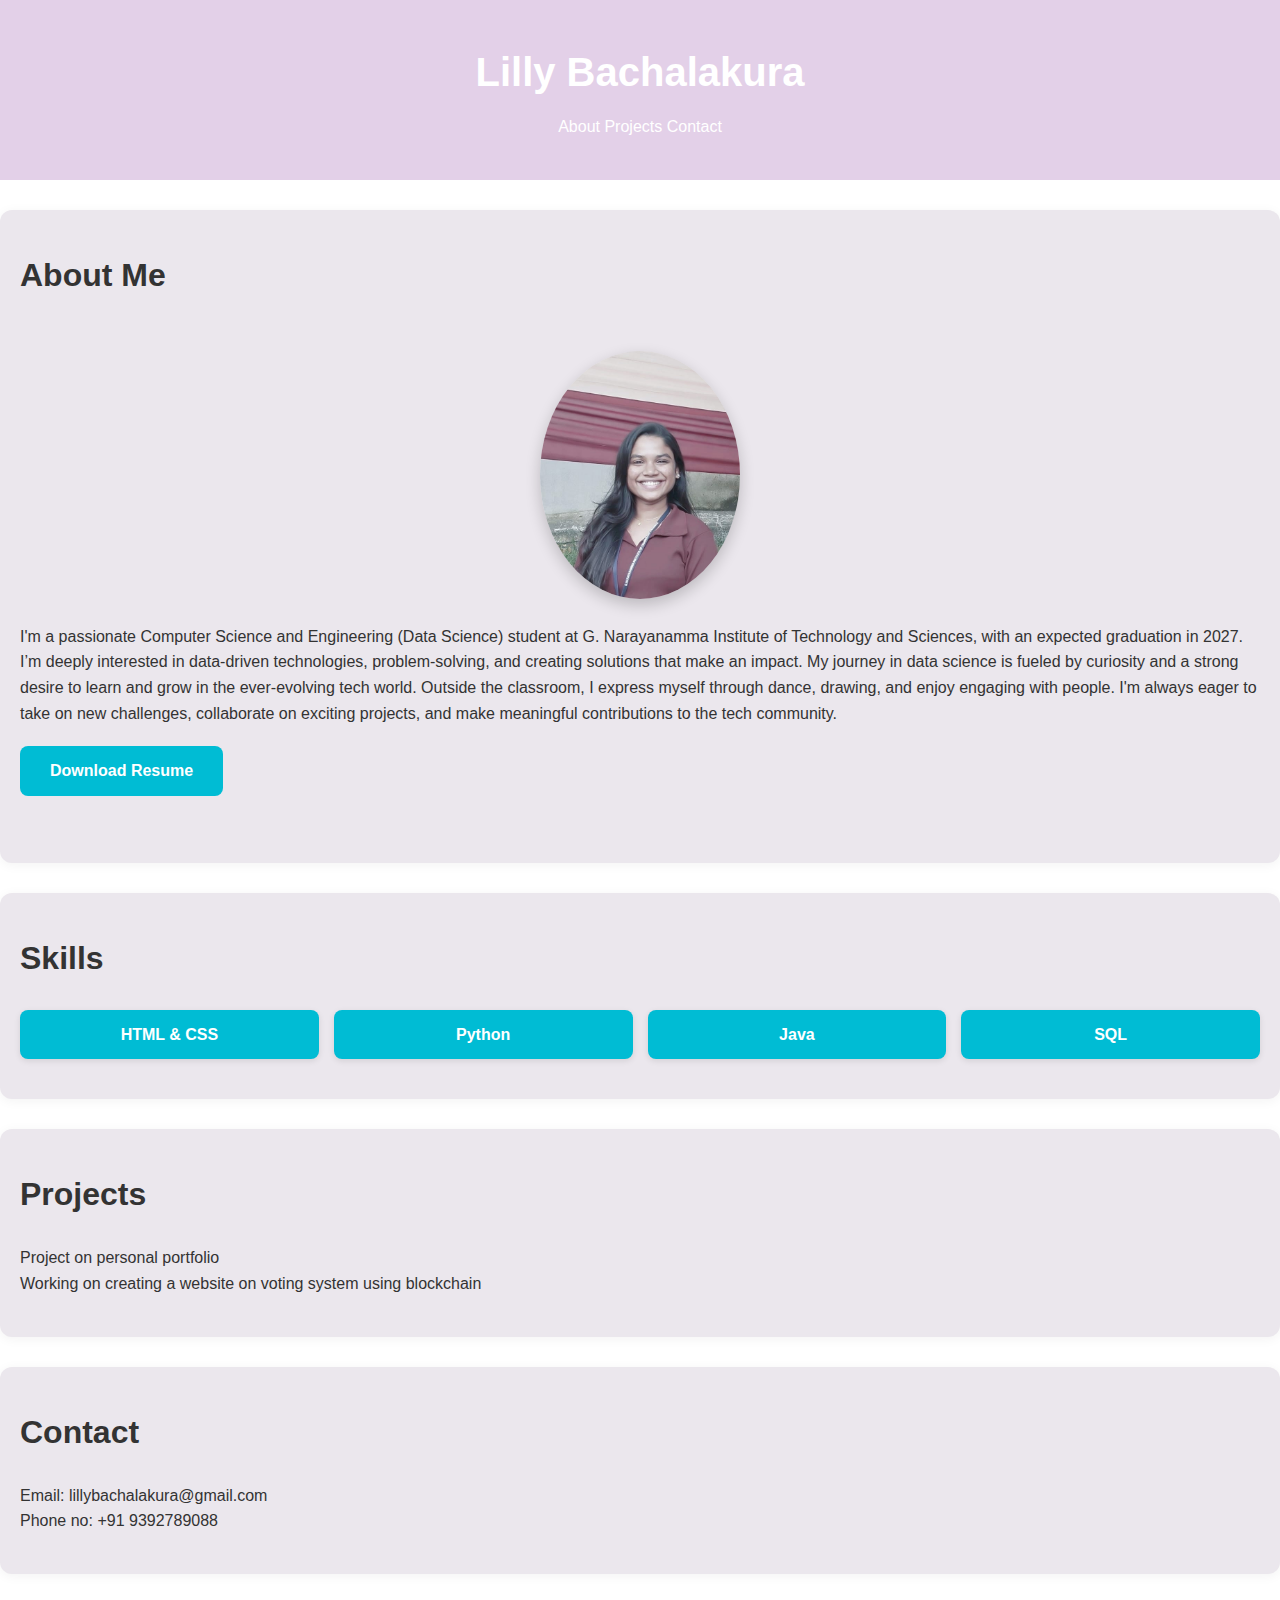
<file: index.html>
<!DOCTYPE html>
<html lang="en">
<head>
  <meta charset="UTF-8" />
  <meta name="viewport" content="width=device-width, initial-scale=1.0"/>
  <title>Lilly Bachalakura| Portfolio</title>
  <link rel="stylesheet" href="style.css" />
</head>
<body>
  <header>
    <h1>Lilly Bachalakura</h1>
    <nav>
      <a href="#about">About</a>
      <a href="#projects">Projects</a>
      <a href="#contact">Contact</a>
    </nav>
  </header>

  <section id="about">
    <h2>About Me</h2>
    <img src="images/profile.jpg" alt="Profile Picture" class="profile-pic"/>
    <p>
        I'm a passionate Computer Science and Engineering (Data Science) student at G. Narayanamma Institute of Technology and Sciences, with an expected graduation in 2027.<Strong></Strong>

        I’m deeply interested in data-driven technologies, problem-solving, and creating solutions that make an impact. My journey in data science is fueled by curiosity and a strong desire to learn and grow in the ever-evolving tech world.
        
        Outside the classroom, I express myself through dance, drawing, and enjoy engaging with people. I'm always eager to take on new challenges, collaborate on exciting projects, and make meaningful contributions to the tech community.
    </p>
    <a href="lilly resume.pdf" download class="resume-btn">Download Resume</a>
  </section>
  <section id="skills">
  <h2>Skills</h2>
  <ul class="skills-list">
    <li>HTML & CSS</li>
    <li>Python</li>
    <li>Java</li>
    <li>SQL</li>
  </ul>
</section>


  <section id="projects">
    <h2>Projects</h2>

    <div class="project">
      
      <p>Project on personal portfolio</p>
    </div>

    <div class="project">
      <p>Working on creating a website on voting system using blockchain </p>
    </div>

    <!-- Add more projects as needed -->
  </section>

  <section id="contact">
    <h2>Contact</h2>
    <p>Email: <a href="lillybachalakura@gmail.com">lillybachalakura@gmail.com</a></p>
    <p>Phone no: +91 9392789088</p>

  </section>
</body>
</html>
</file>
<file: style.css>
/* Reset and Base */
* {
    margin: 0;
    padding: 0;
    box-sizing: border-box;
    font-family: 'Segoe UI', sans-serif;
  }
  
  body {
    background-color: #ffffff;
    color: #333;
    line-height: 1.6;
  }
  
  a {
    text-decoration: none;
    color: inherit;
  }
  
  /* Container */
  .container {
    max-width: 1100px;
    margin: auto;
    padding: 20px;
  }
  
  /* Header */
  header {
    background-color: #e3d0e8;
    color: white;
    padding: 40px 20px;
    text-align: center;
    animation: fadeInSlide 1s ease-out forwards;
  }
  
  header h1 {
    font-size: 2.5rem;
    margin-bottom: 10px;
  }
  
  header p {
    font-size: 1.1rem;
  }
  
  /* Profile Picture */
  .profile-pic {
    width: 200px;
    height: 248px;
    border-radius: 60%;
    display: block;
    margin: 25px auto;
    object-fit: cover;
    box-shadow: 0 6px 15px rgba(0, 0, 0, 0.2);
    transition: transform 0.3s ease;
  }
  
  .profile-pic:hover {
    transform: scale(3.05);
  }
  
  /* Sections */
  section {
    padding: 40px 20px;
    background-color: #ebe7ed;
    margin: 30px auto;
    border-radius: 12px;
    box-shadow: 0 2px 12px rgba(0, 0, 0, 0.05);
    animation: fadeInUp 1s ease both;
  }
  
  /* Headings */
  h2 {
    text-align: center;
    margin-bottom: 25px;
    position: relative;
    display: inline-block;
    font-size: 2rem;
  }
  
  h2::after {
    content: '';
    position: absolute;
    width: 100%;
    height: 3px;
    background-color: #00bcd4;
    bottom: -8px;
    left: 0;
    transform: scaleX(0);
    transform-origin: left;
    transition: transform 0.3s ease;
  }
  
  h2:hover::after {
    transform: scaleX(1);
  }
  
  /* Skills Grid */
  .skills-list {
    display: grid;
    grid-template-columns: repeat(auto-fit, minmax(150px, 1fr));
    gap: 15px;
    list-style: none;
    padding: 0;
    margin: 0 auto;
  }
  
  .skills-list li {
    background-color: #00bcd4;
    color: white;
    padding: 12px;
    border-radius: 8px;
    text-align: center;
    box-shadow: 0 2px 6px rgba(0, 0, 0, 0.1);
    font-weight: bold;
    transition: transform 0.3s ease;
  }
  
  .skills-list li:hover {
    transform: translateY(-5px);
  }
  
  /* Resume Button */
  .resume-btn {
    display: inline-block;
    margin: 20px auto;
    padding: 12px 30px;
    background-color: #00bcd4;
    color: white;
    font-weight: bold;
    border-radius: 8px;
    transition: transform 0.3s ease, box-shadow 0.3s ease;
    position: relative;
    overflow: hidden;
    z-index: 1;
  }
  
  .resume-btn:hover {
    transform: scale(1.05);
    box-shadow: 0 6px 20px rgba(0, 0, 0, 0.15);
  }
  
  .resume-btn::before {
    content: '';
    position: absolute;
    top: 0;
    left: -75%;
    width: 50%;
    height: 100%;
    background: linear-gradient(
      120deg,
      rgba(255, 255, 255, 0.3),
      rgba(255, 255, 255, 0)
    );
    transform: skewX(-20deg);
    z-index: 2;
  }
  
  .resume-btn:hover::before {
    left: 125%;
    transition: left 0.8s ease;
  }
  
  /* Project Cards */
  .project-card {
    background-color: #e3f2f3;
    padding: 20px;
    border-radius: 10px;
    margin-bottom: 20px;
    transition: transform 0.3s ease, box-shadow 0.3s ease;
  }
  
  .project-card:hover {
    transform: translateY(-5px);
    box-shadow: 0 6px 18px rgba(0, 0, 0, 0.1);
  }
  
  /* Footer */
  footer {
    text-align: center;
    padding: 20px;
    font-size: 0.9rem;
    color: #777;
  }
  
  /* Animations */
  .fade-in {
    opacity: 0;
    transform: translateY(30px);
    animation: fadeInUp 1s ease forwards;
  }
  
  @keyframes fadeInUp {
    to {
      opacity: 1;
      transform: translateY(0);
    }
  }
  
  @keyframes fadeInSlide {
    0% {
      opacity: 0;
      transform: translateY(-30px);
    }
    100% {
      opacity: 1;
      transform: translateY(0);
    }
  }
  
  /* Responsive */
  @media (max-width: 600px) {
    .profile-pic {
      width: 160px;
      height: 160px;
    }
  
    header h1 {
      font-size: 2rem;
    }
  
    h2 {
      font-size: 1.6rem;
    }
  
    .skills-list {
      grid-template-columns: repeat(auto-fit, minmax(120px, 1fr));
    }
  }
</file>
